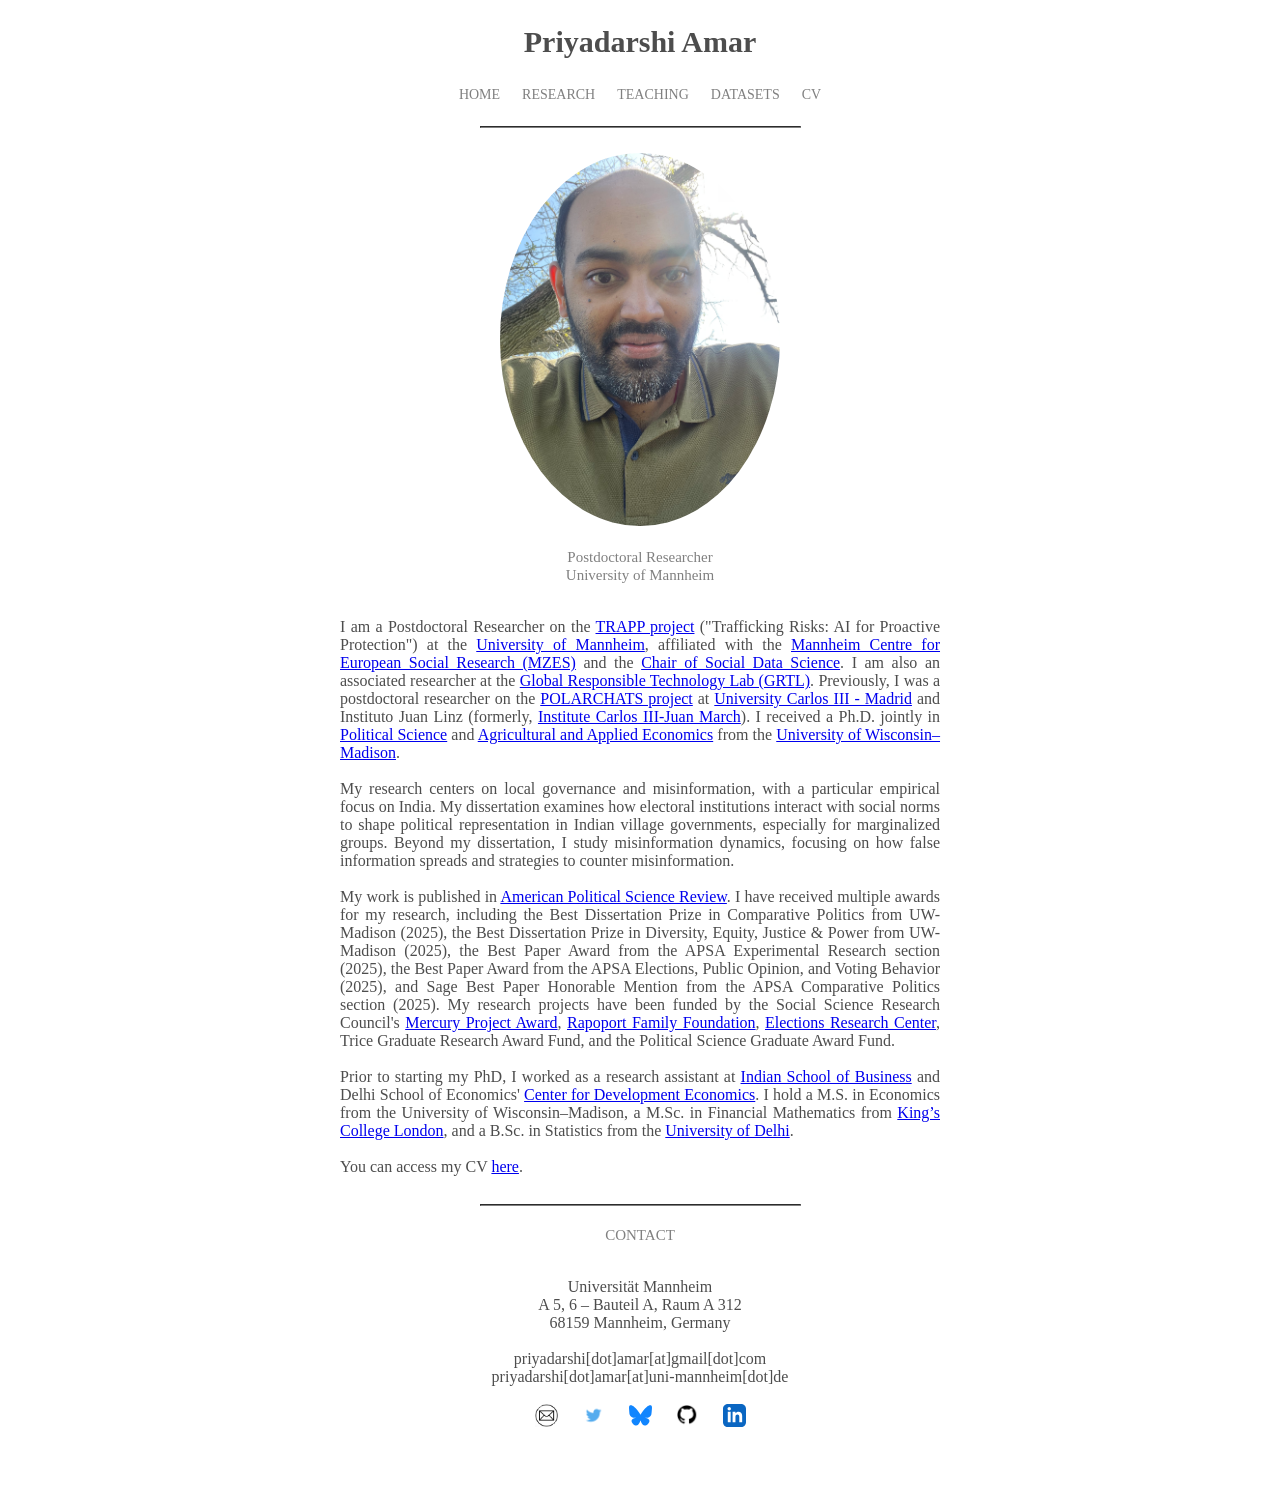
<file: index.html>
<!DOCTYPE html>

<html>

    <head>

        <meta  charset="UTF-8">
        <meta name="description" content="Postdoctoral Researcher at the University of Mannheim">
        <meta name="author" content="Priyadarshi Amar">
        <meta name="viewport" content="width=device-width, initial-scale=1.0">

        <title>Priyadarshi Amar</title>

        <link rel="stylesheet" type="text/css" href="Styles/PriyadarshiAmar.css">
        <script src="Scripts/PriyadarshiAmar.js"></script>

    </head>


    <body onload="HideDivs()">
        <div id="divPriyadarshiAmarBody" align="center">
            <h2 id="headPriyadarshiAmarTitle">
Priyadarshi      Amar       </h2>

            <table id="tabSectionLabels">
                <tr>
                    <td class="SectionHead" onclick="javascript:SwitchPanes('Home')">HOME</td>
                    <td class="SectionHead" onclick="javascript:SwitchPanes('Research')">RESEARCH</td>
                    <td class="SectionHead" onclick="javascript:SwitchPanes('Teaching')">TEACHING</td>
                    <td class="SectionHead" onclick="javascript:SwitchPanes('Datasets')">DATASETS</td>
                    <td class="SectionHead"><a id="linkCV" href="Assets/CV Amar.pdf" target="_blank">CV</a></td>
                </tr>
            </table>

            <hr id="lineBodyDivider">

            <div id=divAllSections>
                <div id="divHome" class="SectionBody">
                    <br>
                    <div style="position: relative;">
                        <img id="imgMainPhoto" src="Assets/Photo2new.jpg" alt="Photograph">
                    </div>
                    <br>
                    <label class="Credentials">Postdoctoral Researcher</label>
                    <br>
                    <label class="Credentials">University of Mannheim</label>
                    <br>
                    <br>
                    <p id="paraAboutMe">
                       I am a Postdoctoral Researcher on the <a class="LinkPaper" href="https://www.sowi.uni-mannheim.de/ratkovic/research/trapp/" target="_blank">TRAPP project</a> ("Trafficking Risks: AI for Proactive Protection") at the <a class="LinkPaper" href="https://www.uni-mannheim.de/en/" target="_blank">University of Mannheim</a>, affiliated with the <a class="LinkPaper" href="https://www.mzes.uni-mannheim.de/d7/en" target="_blank">Mannheim Centre for European Social Research (MZES)</a> and the <a class="LinkPaper" href="https://www.sowi.uni-mannheim.de/en/ratkovic/" target="_blank">Chair of Social Data Science</a>. I am also an associated researcher at the <a class="LinkPaper" href="https://www.sowi.uni-mannheim.de/ratkovic/research/grtl/" target="_blank">Global Responsible Technology Lab (GRTL)</a>. Previously, I was a postdoctoral researcher on the <a class="LinkPaper" href="https://pimlab.org/projects/polarchats" target="_blank">POLARCHATS project</a> at <a class="LinkPaper" href="https://www.uc3m.es/Home" target="_blank">University Carlos III - Madrid</a> and Instituto Juan Linz
(formerly, <a class="LinkPaper" href="https://ic3jm.es" target="_blank">Institute Carlos III-Juan March</a>). I received a Ph.D. jointly in <a class="LinkPaper" href="https://polisci.wisc.edu" target="_blank">Political Science</a> and <a class="LinkPaper" href="https://aae.wisc.edu" target="_blank">Agricultural and Applied Economics</a> from the <a class="LinkPaper" href="https://www.wisc.edu/" target="_blank">University of Wisconsin–Madison</a>.
                        <br>
                        <br>
                      My research centers on local governance and misinformation, with a particular empirical focus on India. My dissertation examines how electoral institutions interact with social norms to shape political representation in Indian village governments, especially for marginalized groups. Beyond my dissertation, I study misinformation dynamics, focusing on how false information spreads and strategies to counter misinformation. 
                        <br>
                        <br> 
                        My work is published in <a class="LinkPaper" href="https://www.cambridge.org/core/journals/american-political-science-review" target="_blank">American Political Science Review</a>. I have received multiple awards for my research, including the Best Dissertation Prize in Comparative Politics from UW-Madison (2025), the Best Dissertation Prize in Diversity, Equity, Justice & Power from UW-Madison (2025), the Best Paper Award from the APSA Experimental Research section (2025), the Best Paper Award from the APSA Elections, Public Opinion, and Voting Behavior (2025), and Sage Best Paper Honorable Mention from the APSA Comparative Politics section (2025). My research projects have been funded by the Social Science Research Council's <a class="LinkPaper" href="https://www.ssrc.org/programs/the-mercury-project/" target="_blank">Mercury Project Award</a>, <a class="LinkPaper" href="https://www.rapoportfamilyfoundation.com" target="_blank">Rapoport Family Foundation</a>, <a class="LinkPaper" href="https://elections.wisc.edu" target="_blank">Elections Research Center</a>, Trice Graduate Research Award Fund, and the Political Science Graduate Award Fund.
                        <br>
                        <br>
                        Prior to starting my PhD, I worked as a research assistant at <a class="LinkPaper" href="https://www.isb.edu/en.html" target="_blank">Indian School of Business</a> and Delhi School of Economics' <a class="LinkPaper" href="http://cdedse.org" target="_blank">Center for Development Economics</a>. I hold a M.S. in Economics from the University of Wisconsin–Madison, a M.Sc. in Financial Mathematics from <a class="LinkPaper" href="https://www.kcl.ac.uk" target="_blank">King’s College London</a>, and a B.Sc. in Statistics from the <a class="LinkPaper" href="https://www.du.ac.in" target="_blank">University of Delhi</a>.
                        <br>
                        <br>
                        You can access my CV <a class="LinkPaper" href="Assets/CV Amar.pdf" 
                        target="_blank">here</a>. 
                    </p>
                    <hr id="lineContactDivider">
                    <a id="linkEmail" href="mailto:priyadarshi.amar@gmail.com" target="_top"><label id="lblContact">CONTACT</label></a>
                    <p id="paraContact">
                        <br>
                       Universität Mannheim
                        <br>
                        A 5, 6 &ndash; Bauteil A, Raum A 312
                        <br>
                        68159 Mannheim, Germany
                        <br>
                        <br>
                        priyadarshi[dot]amar[at]gmail[dot]com
                        <br>
                        priyadarshi[dot]amar[at]uni-mannheim[dot]de
                        <br>
                        <br>
                        <a href="mailto:priyadarshi.amar@gmail.com" target="_blank"><img id="imgEmail" class="ContactIcon" src="Assets/Email.png" alt="Email" href=""></a>
                        <a href="https://twitter.com/priyadarshiamar" target="_blank"><img id="imgTwitter" class="ContactIcon" src="Assets/Twitter.png" alt="Twitter"></a>
                        <a href="https://bsky.app/profile/priyadarshi-amar.bsky.social" target="_blank"><img id="imgBluesky" class="ContactIcon" src="Assets/Bluesky.svg" alt="Bluesky"></a>
                        <a href="https://github.com/priyadarshiamar" target="_blank"><img id="imgGitHub" class="ContactIcon" src="Assets/GitHub.png" alt="GitHub"></a>
                        <a href="https://www.linkedin.com/in/priyadarshi-amar-46aa4216/" target="_blank"><img id="imgLinkedIn" class="ContactIcon" src="Assets/LinkedIn.svg" alt="LinkedIn"></a>
                    </p>
                </div>

                <div id="divResearch" class="SectionBody">
                    <br>
          
                    <label class="SectionSubtitle">Peer-Reviewed Publications</label>
                    <br>
                    <p class="ResearchExperience">
    <br>
    <a class="LinkPaper" href="https://www.cambridge.org/core/journals/american-political-science-review/article/countering-misinformation-early-evidence-from-a-classroombased-field-experiment-in-india/93F3F75ED30C64E72DE16410C72D90EC" target="_blank"><i>Countering Misinformation Early: Evidence from a Classroom-Based Field Experiment in India</i></a>
    <i>with Sumitra Badrinathan, Simon Chauchard, and Florian Sichart [<b>American Political Science Review</b> 120(2): 725–745 (2026)] </i>
 <br>   
<a href="#" class="toggle-abstract" data-target="abstract4"><i>[+] Abstract</i></a>
      <a class="LinkPaper" href="https://dataverse.harvard.edu/dataset.xhtml?persistentId=doi:10.7910/DVN/G2BK1G" target="_blank"><i>Replication Data</i></a> <a class="LinkPaper" href="https://www.cambridge.org/core/journals/american-political-science-review/article/countering-misinformation-early-evidence-from-a-classroombased-field-experiment-in-india/93F3F75ED30C64E72DE16410C72D90EC#supplementary-materials" target="_blank"><i>Supplementary Materials</i></a>
       <a class="LinkPaper" href="https://osf.io/h43qn" target="_blank"><i>Pre-analysis plan</i></a></br><span style="display:block;"><b>Media Coverage</b>:
  <a class="LinkPaper" href="https://www.thehindu.com/education/teaching-media-literacy-in-schools-an-effective-counter-to-misinformation-study/article70208637.ece" target="_blank"><i>The Hindu</i></a> 
  <a class="LinkPaper" href="https://theprint.in/feature/bihar-villages-children-learning-fight-fake-study/2763875/" target="_blank"><i>The Print</i></a>
  <a class="LinkPaper" href="https://voxdev.org/topic/education/countering-misinformation-classroom"><i>VoxDev</i></a>
  <a class="LinkPaper" href="https://ssir.org/articles/entry/india-media-literacy-training-children" target="_blank"><i>Stanford Social Innovation Review</i></a>
</span>
<span style="display:block;"><b>Awards</b>: APSA Experimental Research Section Best Paper Award (2025); APSA Elections, Public Opinion, and Voting Behavior Best Paper Award (2025); Honorable Mention for the APSA Comparative Politics Section Sage Best Paper Award (2025)
</span>  
       
                  <div id="abstract4" class="abstract hidden">     
        <p>
Misinformation poses serious risks for democratic governance, conflict, and health. This study evaluates whether sustained, classroom-based education against misinformation can equip schoolchildren to become more discerning consumers of information. Partnering with a state government agency in Bihar, India, we conducted a field experiment in 583 villages with 13,500 students, using a 4-month curriculum designed to build skills, shift norms, and enhance knowledge about health misinformation. Intent-to-treat estimates demonstrate that treated respondents were significantly better at discerning true from false information, altered their health preferences, relied more on science, and reduced their dependence on unreliable news sources. We resurveyed participants 4 months post-intervention and found that effects persisted, as well as extended to political misinformation. Finally, we observe within-household treatment diffusion, with parents of treated students becoming more adept at discerning information. As many countries seek long-term solutions to combat misinformation, these findings highlight the promise of sustained classroom-based education.
        </p>
    </div>
</p>

           
        <br>
          
                    <label class="SectionSubtitle">WORKING PAPERS</label>
                    <br>


       <p class="ResearchExperience">
                                        <br>
                   Valuing Truth in a Misinformation-Rich Environment: Experimental Evidence from India
                 <i>  with Sumitra Badrinathan, Simon Chauchard, and Florian Sichart</i> [Revise &amp; Resubmit, <i>Science Advances</i>]
                                                  <br>
<a href="#" class="toggle-abstract" data-target="abstract5"><i>[+] Abstract</i></a>

<a class="LinkPaper" href="https://osf.io/kcmdw"
                        target="_blank"><i>Pre-analysis plan</i></a>
<i>Draft available on request</i>
                  <div id="abstract5" class="abstract hidden">
        <p>
Prevailing scholarship on misinformation predicts that false information should spread most readily in environments marked by low education, weak institutions, limited digital access, and strong social conformity pressures. Yet the populations most often described as vulnerable to misinformation remain largely absent from empirical research. We address this gap using an in-person vignette conjoint experiment with approximately 6,000 adolescents in rural Bihar, India, a setting that closely approximates these theorized “worst-case” conditions. We independently randomize message veracity as well as background characteristics of information such as the source, transmitter, social endorsement, and topic, and examine whether, and under what conditions, misinformation is shared. Contrary to expectations, respondents exhibit a consistent preference for sharing true over false information. Veracity is by far the largest predictor of sharing behavior across all demographic and village-level characteristics, despite respondents never being explicitly informed whether claims were true or false. At the same time, this preference for veracity erodes meaningfully when misinformation is paired with credible institutional sources, trusted local transmitters, and broad social endorsement. These findings challenge alarmist narratives about misinformation vulnerability in the Global South and suggest that misinformation gains traction not because individuals are indifferent to truth, but because credibility-enhancing institutional cues can overwhelm otherwise robust preferences for accuracy.
    </p>
    </div>
    </p>

       <p class="ResearchExperience">
                           <br>
                           Missing from the Middle: Patriarchal Constraints and the Invisibilization of Women in Everyday Governance
 <i>  with Apurva Bamezai and Rithika Kumar</i> [Revise &amp; Resubmit, <i>Perspectives on Politics</i>]
 <br>
<a href="#" class="toggle-abstract" data-target="abstract7"><i>[+] Abstract</i></a>
      <a class="LinkPaper" href="https://papers.ssrn.com/sol3/papers.cfm?abstract_id=5200785" target="_blank"><i>Working Paper</i></a>

                  <div id="abstract7" class="abstract hidden">
        <p>
         Studies on women's representation often examine the consequences of their formal inclusion (e.g. from policy implementation to legislative behavior). However, when the requirements of the office stand in tension with the underlying patriarchal constraints shaping women's lives, we propose stepping back to ask whether formal inclusion even brings women to the table to govern. We answer this question by investigating the presence of female leaders in the formal and informal spaces of routine governance i.e. the ``missing middle'' where frequent interactions between the state, its actors and citizens define politics in the Global South. We use multiple original surveys (N~4400) of citizens, candidates and representatives across two states in India to collect data on three different ethnographically informed behavioral measures of governance --- accessibility to citizens, visibility in the community and attendance in meetings. We find a persistent gender gap across these measures, albeit to a varying degree, that confirms the systematic invisibilization of women in the critical measures of everyday governance. Consequently, we find the striking presence of male family members in governance that we argue is a feature of the patriarchal constraints that structure women's leadership. Our findings provide critical insights for policymakers and suggest the need to reorient our focus on female representation to intermediary spaces where formal inclusion translates into substantive representation or is stalled.
        </p>
    </div>
</p>

<p class="ResearchExperience">

                <br>
    Do Electoral Quotas for Marginalized Ethnic Groups Improve Women's Representation? Evidence from India [Under Review]

                   <br>
<a href="#" class="toggle-abstract" data-target="abstract2"><i>[+] Abstract</i></a>
<i>Draft available on request</i>
                  <div id="abstract2" class="abstract hidden">
        <p>
   Do electoral quotas without gender-based provisions affect women's political representation? This study examines whether India's caste-based electoral quotas, designed to address caste exclusion, impact women's political representation in village elections. I argue that caste quotas enhance women's representation through two complementary mechanisms: differing gender norms across caste groups and reduced political competition in seats where quotas are in place. By leveraging the quasi-random variation in caste quota assignment across village councils in Maharashtra, I found that these quotas increase women's candidacy by 40% and more than double their chances of winning office, despite the absence of gender provisions. Utilizing secondary survey data and innovative administrative data, I provide evidence that supports my theory. These findings highlight that electoral reforms without gender provisions can shape gendered patterns of political power and create alternative pathways for women’s political representation.
        </p>
    </div>
                       </p>

<p class="ResearchExperience">
    <br>
    Do Electoral Eligibility Laws Hurt Political Candidacy of Specific Groups? Evidence from India [Under Review]
    <br>
<a href="#" class="toggle-abstract" data-target="abstract1"><i>[+] Abstract</i></a>
<i>Draft available on request</i>
                  <div id="abstract1" class="abstract hidden">
        <p>
Governments worldwide regulate political candidacy through various socio-demographic criteria. This paper examines electoral laws that disqualify citizens with more than two children from contesting local government offices in India. These laws aimed to leverage politicians' community influence to shape family size norms. Using variation in law adoption across states and a difference-in-differences framework, I analyze effects on political candidacy across major social groups. I find that fertility limits reduce Muslim candidacy but have no significant effect on overall candidate numbers or the candidacy of other major groups. I argue that this stems from the dilemma candidates' face between legal compliance and social norms regarding family size. An original survey of 500 village politicians supports this theory. The paper demonstrates that electoral laws established to impact social norms may deter marginalized groups from political participation, thereby raising concerns on equal representation opportunities to all.
        </p>
    </div>

</p>

        <br>
          
                    <label class="SectionSubtitle">WORKS IN PROGRESS</label>
                    <br>

<p class="ResearchExperience">
    <br>
    The Effects of Executive Selection Methods On Political Entry and Exit: Evidence from Village Elections in India
    <i>  with Varun Karekurve-Ramachandra</i>
</p>

<p class="ResearchExperience">
    <br>
    Beyond the Quota: Understanding Women's Political Exits in India's Village Elections
    <i>  with Anwesha Bhattacharya</i>
</p>

<p class="ResearchExperience">
    <br>
    The Limits of Intra-Party Competition for Women's Political Representation
    <i>  with Kamya Yadav, Anirvan Chowdhury, and Varun Karekurve-Ramachandra</i>
</p>

<p class="ResearchExperience">
    <br>
    Shaping Online Public Opinion: Micro-influencing Strategies in India and Brazil
    <i>  with Simon Chauchard and Fernando B. Mello</i>
</p>

<p class="ResearchExperience">
    <br>
    Who Benefits from Quotas? Evidence from Local Politics
    <i>  with Komal Preet Kaur</i>
</p>

<p class="ResearchExperience">
    <br>
    Weathering the Vote: How Temperature Extremes Shape Political Participation in India
    <i>  with Patrick Behrer, Anwesha Bhattacharya, Shweta Bhogale, and Bhavya Srivastava</i>
</p>

        <br>

                    <label class="SectionSubtitle">OTHER WRITING</label>
                    <br>

<p class="ResearchExperience">
    <br>
    <a class="LinkPaper" href="https://casi.sas.upenn.edu/iit/priyadarshi-amar" target="_blank"><i>Inoculating India's Youth: Media Literacy as a Tool Against Misinformation</i></a>, India in Transition, Center for the Advanced Study of India, University of Pennsylvania.
    <br>
    <i>Also published in</i>
    <a class="LinkPaper" href="https://scroll.in/article/1090091/misinformation-is-widespread-among-young-indians-a-bihar-experiment-shows-how-media-literacy-helps" target="_blank"><i>Scroll.in</i></a>
    <i>and</i>
    <a class="LinkPaper" href="https://thewire.in/education/can-media-literacy-help-battle-misinformation" target="_blank"><i>The Wire</i></a>.
</p>

<p class="ResearchExperience">
    <br>
    Review of <i>Public Financial Management, State Capacity, and Public Services in India</i> by Santhosh Mathew, Bhumi Purohit, and Devesh Sharma &mdash; South Asia Reading Group, Berkeley India Center (2026).
    <a class="LinkPaper" href="https://drive.google.com/file/d/1fw2FYi-Rnmzu7nQxz76I6YxTTYA2Ih5z/view" target="_blank"><i>[Review]</i></a>
    <a class="LinkPaper" href="https://indiacenter.berkeley.edu/sarg-2026" target="_blank"><i>[SARG page]</i></a>
</p>

<p class="ResearchExperience">
    <br>
    Review of <i>Building Social Mobility: How Subsidized Homeownership Creates Wealth, Dignity, and Voice in India</i> by Tanu Kumar — South Asia Reading Group, Berkeley India Center (2025).
    <a class="LinkPaper" href="https://drive.google.com/file/d/1SkKjtAu_UwoHZ_7lhoDCZ8117yr6BW8r/view" target="_blank"><i>[Review]</i></a>
    <a class="LinkPaper" href="https://indiacenter.berkeley.edu/sarg/sarg-2025" target="_blank"><i>[SARG page]</i></a>
</p>



                </div>

                <div id="divTeaching" class="SectionBody">
                  <br>
                      <label class="SectionSubtitle"> University Carlos III -- Madrid</label>
                    <br>

                    
                                          <p class="TeachingExperience">
                        <span class="TeachingSubheadings">Mathematics for Social Sciences and Basic Statistics</span>
                  <br>
                        <span class="TeachingInstructor">Instructor. Masters in Social Sciences</span>

                                            <br>            
       </p>
                                   <br>            
       
                    <label class="SectionSubtitle">Nalanda University</label>
                    <br>

                    
                                                       <p class="TeachingExperience">
                        <span class="TeachingSubheadings">Math camp</span>
                        <br>
                        <span class="TeachingInstructor">Visiting Instructor. MA Economics</span>

                                            <br>            
       </p>
                                            <br>            
       
                    <label class="SectionSubtitle">University Of Mumbai</label>
                    <br>

                    
                                                       <p class="TeachingExperience">
                        <span class="TeachingSubheadings">Understanding Political Numbers and Text Analysis</span>
                        <br>
                        <span class="TeachingInstructor">Visiting Instructor. MA Public Policy</span>

                                            <br>            
       </p>
       <br>  
                    <label class="SectionSubtitle">University Of Wisconsin-Madison</label>
                    <br>

                                          <p class="TeachingExperience">
                        <span class="TeachingSubheadings">Game Theory for Graduate Students</span>
                        <br>
                        <span class="TeachingInstructor">Teaching Assistant. Instructor: <a class="LinkProfessor" href="https://polisci.wisc.edu/staff/andrew-kydd/" target="_blank">Prof. Andrew Kydd</a></span>
                        </p>
                    
                    <p class="TeachingExperience">
                        <span class="TeachingSubheadings">Research Design for Undergraduates</span>
                        <br>
                        <span class="TeachingInstructor">Teaching Assistant. Instructor: <a class="LinkProfessor" href="https://www.jonathanrenshon.com/" target="_blank">Prof. Jonathan Renshon</a></span>
                  
                        </p>
                        
                                                              <p class="TeachingExperience">
                        <span class="TeachingSubheadings">Understanding Political Numbers</span>
                        <br>
                        <span class="TeachingInstructor">Teaching Assistant. Instructor: <a class="LinkProfessor" href="https://www.evanmorier.com" target="_blank">Dr. Evan Morier</a></span>
                        </p>
                        
                              <p class="TeachingExperience">
                        <span class="TeachingSubheadings">Introduction to Public Policy</span>
                        <br>
                        <span class="TeachingInstructor">Reader/Grader. Instructor: <a class="LinkProfessor" href=https://polisci.wisc.edu/staff/joel-clark/" target="_blank">Dr. Joel Clark</a></span>
                        </p>
               

                  
                  
                        
                        
                                            <br>
       
                    <label class="SectionSubtitle">ICPSR Summer Program in Quantitative Methods, University of Michigan</label>
                    <br>
                    <br>
                                                                        <p class="TeachingExperience">
                        <span class="TeachingSubheadings">Introduction to Python</span>
                        <br>
                        <span class="TeachingInstructor">Teaching Assistant. Instructor: <a class="LinkProfessor" href="https://omerfyalcin.com" target="_blank">Dr. Omer F. Yalcin</a></span>
                        </p>
                                                                                    <p class="TeachingExperience">
                        <span class="TeachingSubheadings">Mathematics for Social Scientists III</span>
                        <br>
                        <span class="TeachingInstructor">Teaching Assistant. Instructor: <a class="LinkProfessor" href="https://www.bvu.edu/academics/faculty/timothy-mcdaniel" target="_blank">Prof. Tim McDaniel</a></span>
                        </p>
                        
                           <p class="TeachingExperience">
                        <span class="TeachingSubheadings">Rational Choice Theories of Politics and Society</span>
                        <br>
                        <span class="TeachingInstructor">Teaching Assistant. Instructor: <a class="LinkProfessor" href="https://www.sas.rochester.edu/psc/people/view.php?fid=6" target="_blank">Prof. James Johnson</a></span>
                        </p>
                        
                                             
                                            <br>
       
                    <label class="SectionSubtitle">Indian School of Business</label>   
                        
                    <br>                                                                        <p class="TeachingExperience">
                        <span class="TeachingSubheadings">Managerial Economics</span>
                        <br>
                        <span class="TeachingInstructor">Teaching Assistant. Instructor: <a class="LinkProfessor" href="https://sites.google.com/a/virginia.edu/sisir-debnath" target="_blank">Prof. Sisir Debnath</a></span>
                        </p>

                </div>

                <div id="divDatasets" class="SectionBody">
                    <br>
                    <label class="SectionSubtitle">Replication Data</label>
                    <br>

                    <p class="ResearchExperience">
                        <br>
                        <a class="LinkPaper" href="https://dataverse.harvard.edu/dataset.xhtml?persistentId=doi:10.7910/DVN/G2BK1G" target="_blank"><i>Replication Data for &ldquo;Countering Misinformation Early: Evidence from a Classroom-Based Field Experiment in India&rdquo;</i></a>
                        <br>
                        <i>with Sumitra Badrinathan, Simon Chauchard, and Florian Sichart. Harvard Dataverse (2026).</i>
                    </p>
                </div>
            </div>
        </div>
    </body>

</html>
</file>
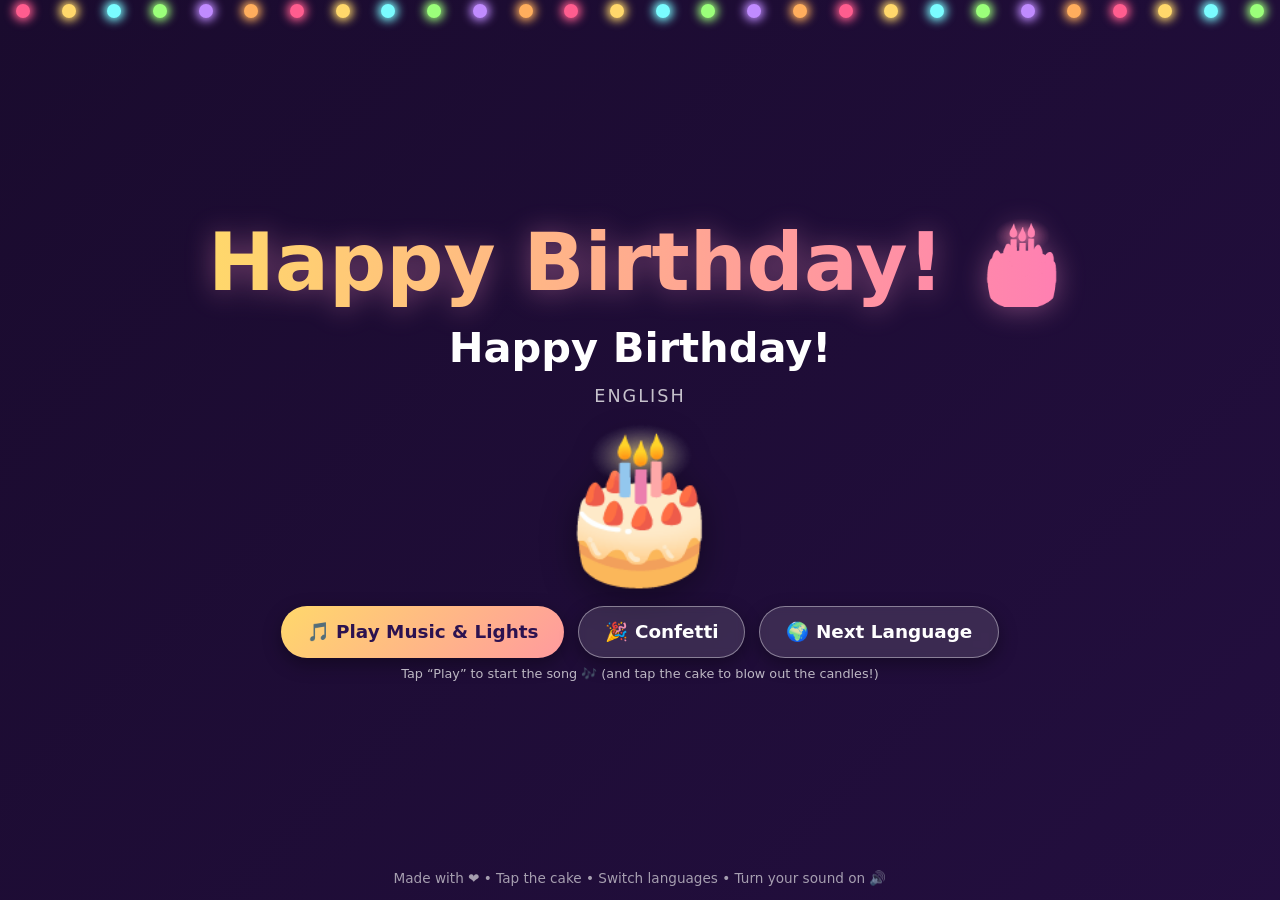
<file: birthday.html>
<!DOCTYPE html>
<html lang="en">
<head>
<meta charset="UTF-8" />
<meta name="viewport" content="width=device-width, initial-scale=1.0" />
<title>🎂 Happy Birthday! 🎉</title>
<style>
  :root {
    --bg1: #1a0b2e;
    --bg2: #2c1250;
    --bg3: #43156b;
  }

  * { margin: 0; padding: 0; box-sizing: border-box; }

  html, body { height: 100%; }

  body {
    font-family: "Trebuchet MS", "Segoe UI", system-ui, sans-serif;
    color: #fff;
    overflow: hidden;
    background: linear-gradient(135deg, var(--bg1), var(--bg2), var(--bg3));
    background-size: 400% 400%;
    animation: bgShift 18s ease infinite;
    position: relative;
  }

  @keyframes bgShift {
    0%   { background-position: 0% 50%; }
    50%  { background-position: 100% 50%; }
    100% { background-position: 0% 50%; }
  }

  /* ---------- String of party lights along the top ---------- */
  .lights {
    position: fixed;
    top: 0; left: 0; right: 0;
    display: flex;
    justify-content: space-around;
    padding: 4px 0;
    z-index: 5;
    pointer-events: none;
  }
  .lights span {
    width: 14px; height: 14px;
    border-radius: 50%;
    display: inline-block;
    background: #fff;
    box-shadow: 0 0 10px 3px currentColor;
    animation: blink 1.4s infinite ease-in-out;
  }
  @keyframes blink {
    0%, 100% { opacity: 1;   transform: scale(1.15); }
    50%      { opacity: 0.25; transform: scale(0.8); }
  }

  /* ---------- Main content ---------- */
  .stage {
    position: relative;
    z-index: 10;
    height: 100%;
    display: flex;
    flex-direction: column;
    align-items: center;
    justify-content: center;
    text-align: center;
    padding: 24px;
  }

  h1.title {
    font-size: clamp(2rem, 7vw, 5rem);
    line-height: 1.1;
    margin-bottom: 10px;
    background: linear-gradient(90deg, #ffd86b, #ff7eb3, #7afcff, #ffd86b);
    background-size: 300% 100%;
    -webkit-background-clip: text;
    background-clip: text;
    -webkit-text-fill-color: transparent;
    animation: shimmer 6s linear infinite;
    filter: drop-shadow(0 2px 14px rgba(255,150,200,0.4));
  }
  @keyframes shimmer { to { background-position: 300% 0; } }

  .greeting {
    font-size: clamp(1.3rem, 4.5vw, 2.6rem);
    min-height: 1.4em;
    font-weight: bold;
    margin: 6px 0 4px;
    transition: opacity .4s ease, transform .4s ease;
  }
  .lang-name {
    font-size: clamp(.8rem, 2.5vw, 1.1rem);
    opacity: .75;
    letter-spacing: 2px;
    text-transform: uppercase;
    margin-bottom: 26px;
  }

  .cake {
    font-size: clamp(4rem, 16vw, 9rem);
    line-height: 1;
    cursor: pointer;
    transition: transform .25s ease;
    user-select: none;
    filter: drop-shadow(0 8px 18px rgba(0,0,0,.4));
  }
  .cake:hover { transform: scale(1.08) rotate(-3deg); }
  .cake.pop { animation: pop .5s ease; }
  @keyframes pop {
    0% { transform: scale(1); }
    40% { transform: scale(1.3) rotate(6deg); }
    100% { transform: scale(1); }
  }

  .controls {
    margin-top: 30px;
    display: flex;
    gap: 14px;
    flex-wrap: wrap;
    justify-content: center;
  }
  button.btn {
    font-family: inherit;
    font-size: clamp(.95rem, 2.6vw, 1.15rem);
    font-weight: bold;
    color: #2c1250;
    background: linear-gradient(135deg, #ffd86b, #ff9a9e);
    border: none;
    padding: 14px 26px;
    border-radius: 40px;
    cursor: pointer;
    box-shadow: 0 6px 18px rgba(0,0,0,.35);
    transition: transform .15s ease, box-shadow .15s ease, filter .15s ease;
  }
  button.btn:hover { transform: translateY(-3px); filter: brightness(1.08); }
  button.btn:active { transform: translateY(0); }
  button.btn.secondary {
    background: rgba(255,255,255,.12);
    color: #fff;
    border: 1.5px solid rgba(255,255,255,.4);
    backdrop-filter: blur(4px);
  }

  .hint {
    position: fixed;
    bottom: 14px; left: 0; right: 0;
    text-align: center;
    font-size: .85rem;
    opacity: .6;
    z-index: 10;
  }

  /* ---------- Balloons ---------- */
  .balloon {
    position: fixed;
    bottom: -160px;
    width: 52px; height: 66px;
    border-radius: 50% 50% 50% 50% / 55% 55% 45% 45%;
    z-index: 4;
    opacity: .9;
    animation: floatUp linear forwards;
  }
  .balloon::after {
    content: "";
    position: absolute;
    bottom: -34px; left: 50%;
    width: 1px; height: 34px;
    background: rgba(255,255,255,.5);
    transform: translateX(-50%);
  }
  @keyframes floatUp {
    to { transform: translateY(-120vh) translateX(var(--drift, 0)); opacity: 0; }
  }

  /* ---------- Confetti ---------- */
  .confetti {
    position: fixed;
    top: -20px;
    width: 10px; height: 16px;
    z-index: 8;
    will-change: transform;
    animation: fall linear forwards;
  }
  @keyframes fall {
    to { transform: translateY(110vh) rotateZ(720deg); }
  }

  .muted-note { font-size:.8rem; opacity:.7; margin-top:8px; }
</style>
</head>
<body>
  <div class="lights" id="lights"></div>

  <div class="stage">
    <h1 class="title">Happy&nbsp;Birthday!&nbsp;🎂</h1>
    <div class="greeting" id="greeting">Happy Birthday!</div>
    <div class="lang-name" id="langName">English</div>

    <div class="cake" id="cake" title="Tap the cake!">🎂</div>

    <div class="controls">
      <button class="btn" id="playBtn">🎵 Play Music &amp; Lights</button>
      <button class="btn secondary" id="confettiBtn">🎉 Confetti</button>
      <button class="btn secondary" id="langBtn">🌍 Next Language</button>
    </div>
    <div class="muted-note" id="status">Tap “Play” to start the song 🎶 (and tap the cake to blow out the candles!)</div>
  </div>

  <div class="hint">Made with ❤️ • Tap the cake • Switch languages • Turn your sound on 🔊</div>

<script>
(function () {
  "use strict";

  /* ============================================================
     Multi-language birthday greetings
     ============================================================ */
  const GREETINGS = [
    { lang: "English",    text: "Happy Birthday!" },
    { lang: "Hindi",      text: "जन्मदिन मुबारक हो!" },
    { lang: "Spanish",    text: "¡Feliz Cumpleaños!" },
    { lang: "French",     text: "Joyeux Anniversaire !" },
    { lang: "German",     text: "Alles Gute zum Geburtstag!" },
    { lang: "Italian",    text: "Buon Compleanno!" },
    { lang: "Portuguese", text: "Feliz Aniversário!" },
    { lang: "Japanese",   text: "お誕生日おめでとう！" },
    { lang: "Chinese",    text: "生日快乐！" },
    { lang: "Korean",     text: "생일 축하해요!" },
    { lang: "Arabic",     text: "عيد ميلاد سعيد!" },
    { lang: "Russian",    text: "С Днём Рождения!" },
    { lang: "Bengali",    text: "শুভ জন্মদিন!" },
    { lang: "Tamil",      text: "பிறந்தநாள் வாழ்த்துக்கள்!" },
    { lang: "Telugu",     text: "పుట్టినరోజు శుభాకాంక్షలు!" },
    { lang: "Greek",      text: "Χρόνια Πολλά!" },
    { lang: "Dutch",      text: "Gelukkige Verjaardag!" },
    { lang: "Turkish",    text: "Doğum Günün Kutlu Olsun!" },
    { lang: "Thai",       text: "สุขสันต์วันเกิด!" },
    { lang: "Hebrew",     text: "יום הולדת שמח!" },
  ];

  const greetingEl = document.getElementById("greeting");
  const langNameEl  = document.getElementById("langName");
  const statusEl    = document.getElementById("status");
  let langIndex = 0;

  function showLang(i) {
    const g = GREETINGS[i];
    greetingEl.style.opacity = 0;
    greetingEl.style.transform = "translateY(8px)";
    setTimeout(() => {
      greetingEl.textContent = g.text;
      langNameEl.textContent = g.lang;
      greetingEl.style.opacity = 1;
      greetingEl.style.transform = "translateY(0)";
    }, 220);
  }

  document.getElementById("langBtn").addEventListener("click", () => {
    langIndex = (langIndex + 1) % GREETINGS.length;
    showLang(langIndex);
  });

  /* Auto-cycle languages */
  setInterval(() => {
    langIndex = (langIndex + 1) % GREETINGS.length;
    showLang(langIndex);
  }, 3000);

  /* ============================================================
     Party lights (top string)
     ============================================================ */
  const lightColors = ["#ff5d8f", "#ffd86b", "#7afcff", "#9bff7a", "#c08bff", "#ffae5d"];
  const lightsEl = document.getElementById("lights");
  const NUM_LIGHTS = 28;
  for (let i = 0; i < NUM_LIGHTS; i++) {
    const s = document.createElement("span");
    const c = lightColors[i % lightColors.length];
    s.style.color = c;
    s.style.background = c;
    s.style.animationDelay = (i * 0.12) + "s";
    lightsEl.appendChild(s);
  }

  /* ============================================================
     Confetti
     ============================================================ */
  const confettiColors = ["#ff5d8f", "#ffd86b", "#7afcff", "#9bff7a", "#c08bff", "#ffae5d", "#ffffff"];
  function burstConfetti(count) {
    count = count || 80;
    for (let i = 0; i < count; i++) {
      const c = document.createElement("div");
      c.className = "confetti";
      c.style.left = Math.random() * 100 + "vw";
      c.style.background = confettiColors[Math.floor(Math.random() * confettiColors.length)];
      c.style.animationDuration = (2 + Math.random() * 2.5) + "s";
      c.style.animationDelay = (Math.random() * 0.6) + "s";
      c.style.transform = "rotate(" + (Math.random() * 360) + "deg)";
      if (Math.random() > 0.5) c.style.borderRadius = "50%";
      document.body.appendChild(c);
      setTimeout(() => c.remove(), 5200);
    }
  }
  document.getElementById("confettiBtn").addEventListener("click", () => burstConfetti(90));

  /* ============================================================
     Balloons
     ============================================================ */
  const balloonColors = ["#ff5d8f", "#ffd86b", "#7afcff", "#9bff7a", "#c08bff", "#ff8a8a"];
  function launchBalloon() {
    const b = document.createElement("div");
    b.className = "balloon";
    b.style.left = Math.random() * 100 + "vw";
    b.style.background = balloonColors[Math.floor(Math.random() * balloonColors.length)];
    b.style.setProperty("--drift", (Math.random() * 120 - 60) + "px");
    b.style.animationDuration = (7 + Math.random() * 6) + "s";
    document.body.appendChild(b);
    setTimeout(() => b.remove(), 14000);
  }
  let balloonTimer = null;
  function startBalloons() {
    if (balloonTimer) return;
    balloonTimer = setInterval(launchBalloon, 900);
    for (let i = 0; i < 4; i++) setTimeout(launchBalloon, i * 250);
  }
  function stopBalloons() {
    clearInterval(balloonTimer);
    balloonTimer = null;
  }

  /* ============================================================
     Music — "Happy Birthday" via Web Audio API
     (no external files, works anywhere)
     ============================================================ */
  let audioCtx = null;
  let isPlaying = false;
  let scheduledTimers = [];

  // Note frequencies
  const NOTE = {
    C4: 261.63, D4: 293.66, E4: 329.63, F4: 349.23, G4: 392.00,
    A4: 440.00, Bb4: 466.16, B4: 493.88, C5: 523.25, D5: 587.33,
    E5: 659.25, F5: 698.46, G5: 783.99
  };

  // Happy Birthday melody: [note, beats]
  const MELODY = [
    ["G4",.5],["G4",.5],["A4",1],["G4",1],["C5",1],["B4",2],
    ["G4",.5],["G4",.5],["A4",1],["G4",1],["D5",1],["C5",2],
    ["G4",.5],["G4",.5],["G5",1],["E5",1],["C5",1],["B4",1],["A4",2],
    ["F5",.5],["F5",.5],["E5",1],["C5",1],["D5",1],["C5",2]
  ];

  const TEMPO = 0.42; // seconds per beat

  function playNote(freq, startTime, duration) {
    const osc = audioCtx.createOscillator();
    const gain = audioCtx.createGain();
    osc.type = "triangle";
    osc.frequency.value = freq;

    // soft attack/release envelope
    const peak = 0.22;
    gain.gain.setValueAtTime(0.0001, startTime);
    gain.gain.exponentialRampToValueAtTime(peak, startTime + 0.03);
    gain.gain.setValueAtTime(peak, startTime + duration * 0.6);
    gain.gain.exponentialRampToValueAtTime(0.0001, startTime + duration);

    // a gentle sparkle harmonic
    const osc2 = audioCtx.createOscillator();
    osc2.type = "sine";
    osc2.frequency.value = freq * 2;
    const gain2 = audioCtx.createGain();
    gain2.gain.setValueAtTime(0.0001, startTime);
    gain2.gain.exponentialRampToValueAtTime(peak * 0.18, startTime + 0.03);
    gain2.gain.exponentialRampToValueAtTime(0.0001, startTime + duration);

    osc.connect(gain).connect(audioCtx.destination);
    osc2.connect(gain2).connect(audioCtx.destination);
    osc.start(startTime); osc.stop(startTime + duration + 0.05);
    osc2.start(startTime); osc2.stop(startTime + duration + 0.05);
  }

  function scheduleSong() {
    let t = audioCtx.currentTime + 0.15;
    const totalBeats = [];
    MELODY.forEach(([n, beats]) => {
      const dur = beats * TEMPO;
      playNote(NOTE[n], t, dur * 0.92);
      // beat-synced visual flourish
      const visTime = (t - audioCtx.currentTime) * 1000;
      const id = setTimeout(() => beatFlash(), visTime);
      scheduledTimers.push(id);
      t += dur;
    });
    const songMs = (t - audioCtx.currentTime) * 1000;
    // loop the song while playing
    const loopId = setTimeout(() => { if (isPlaying) scheduleSong(); }, songMs + 600);
    scheduledTimers.push(loopId);
  }

  function beatFlash() {
    // pulse the lights a touch on each note
    lightsEl.style.filter = "brightness(1.6)";
    setTimeout(() => { lightsEl.style.filter = "brightness(1)"; }, 120);
    // occasional confetti puff with the music
    if (Math.random() > 0.7) burstConfetti(14);
  }

  function clearTimers() {
    scheduledTimers.forEach(clearTimeout);
    scheduledTimers = [];
  }

  const playBtn = document.getElementById("playBtn");

  function startParty() {
    if (!audioCtx) {
      const AC = window.AudioContext || window.webkitAudioContext;
      audioCtx = new AC();
    }
    if (audioCtx.state === "suspended") audioCtx.resume();
    isPlaying = true;
    playBtn.textContent = "⏸ Pause Music";
    statusEl.textContent = "🎶 Playing… let the candles glow! Tap the cake to make a wish.";
    scheduleSong();
    startBalloons();
    burstConfetti(120);
  }

  function stopParty() {
    isPlaying = false;
    clearTimers();
    if (audioCtx) audioCtx.suspend();
    stopBalloons();
    playBtn.textContent = "🎵 Play Music & Lights";
    statusEl.textContent = "Paused. Tap “Play” to celebrate again! 🎉";
  }

  playBtn.addEventListener("click", () => {
    if (isPlaying) stopParty(); else startParty();
  });

  /* ============================================================
     Cake interaction — blow out candles
     ============================================================ */
  const cake = document.getElementById("cake");
  let candlesOut = false;
  cake.addEventListener("click", () => {
    cake.classList.remove("pop");
    void cake.offsetWidth; // restart animation
    cake.classList.add("pop");
    burstConfetti(60);
    if (!candlesOut) {
      cake.textContent = "🎂✨";
      statusEl.textContent = "🌟 Make a wish! Wishing you the happiest birthday ever! 🥳";
      candlesOut = true;
      setTimeout(() => { cake.textContent = "🎂"; candlesOut = false; }, 2500);
    }
  });

  /* gentle initial confetti on load */
  window.addEventListener("load", () => burstConfetti(40));
})();
</script>
</body>
</html>
</file>
<file: Styles/PriyadarshiAmar.css>
body
{
    font-family: "Lucida Sans Unicode", "Tahoma", "Verdana";
    width: 800px;
    margin: 0 auto;
    overflow-x: hidden;
}

html, body, {
    position:fixed;
    top:0px;
    bottom:0px;
    left:0px;
    right:0px;
}

#headPriyadarshiAmarTitle
{
    color: #4d4d4d;
    text-align: center;
    font-size: 30px;
}

#headPriyadarshiAmarTitle:hover
{
    cursor: default;
}

#divPriyadarshiAmarBody
{
    width: 100%;
    margin: 0 auto;
}

#divAllSections
{
    padding-left: 50px;
    padding-right: 50px;
}

.SectionHead
{
    padding-left: 10px;
    padding-right: 10px;
    color: #808080;
    font-size: 14px;
    transition: color 0.5s ease;
}

.SectionHead:hover
{
    color: #0d0d0d;
    cursor: pointer;
    transition: color 0.5s ease;
}

#linkCV
{
    transition: color 0.5s ease;
}

#linkCV:hover
{
    color: #0d0d0d;
    cursor: pointer;
    transition: color 0.5s ease;
}

#lineBodyDivider
{
    border-color: #808080;
    width: 319px;
    margin-top: 20px;
    margin-bottom: 7px;
    margin-left: auto;
    margin-right: auto;
}

#imgMainPhoto
{
    border-radius: 50%;
    margin-left: auto;
    margin-right: auto;
    width: 40%;
     height: 20%;
}

.Credentials
{
    font-size: 15px;
    margin-top: 20px;
    color: #808080;
}

#linkEmail
{
    text-decoration: none;
}

#lblContact:hover
{
    cursor: pointer;
}

#paraAboutMe
{
    width: 600px;
    text-align: justify;
    text-justify: inter-word;
    color: #4d4d4d;
}

#lineContactDivider
{
    border-color: #808080;
    width: 319px;
    margin-top: 28px;
    margin-bottom: 20px;
    margin-left: auto;
    margin-right: auto;
}

#lblContact
{
    color: #808080;
    font-size: 15px;
}

#paraContact
{
    color: #4d4d4d;
}

.ContactIcon
{
    height: 23px;
    width: 23px;
    margin-left: 10px;
    margin-right: 10px;
    margin-bottom: 50px;
}

.SectionSubtitle
{
    color: #808080;
    font-size: 15px;
    padding-top: 20px;
}

.TeachingExperience
{
    width: 600px;
    text-align: justify;
    text-justify: inter-word;
    color: #4d4d4d;
}

.TeachingExperienceHeading
{
    margin-left: 50px;
    float: left;
}

.TeachingSubheadings
{
    font-weight: bold;
    line-height: 30px;
}

.TeachingInstructor
{
    line-height: 30px;
}

.LinkProfessor
{
    text-decoration: none;
    color: #4d4d4d;
    text-decoration: underline;
}

.LinkProfessor:hover
{
    color: #dadada;
}

.ResearchExperience
{
    width: 600px;
    text-align: justify;
    text-justify: inter-word;
    color: #4d4d4d;
}

.SectionBody
{
    width: 700px;
    margin: 0 auto;
}

#linkCV
{
    text-decoration: none;
    color: #808080;
}

/* Style for the inline expandable button */
.expand-btn-inline {
    background-color: white; /* White background */
    color: -webkit-link;
    border: none;
    padding: 5px 10px;
    cursor: pointer;
    font-style: italic;
    border-radius: 3px;
    display: inline-block; /* Display inline */
    margin-left: 10px; /* Space between link and button */
}

/* Style for the inline abstract content */
.abstract-content-inline {
    display: none; /* Initially hidden */
    margin-top: 10px;
    padding: 10px;
    border: 1px solid black;
    border-radius: 5px;
    background-color: white;
    text-align: left; /* Ensure text is left-aligned */
    width: 100%; /* Ensure it takes the full width of the parent */
    box-sizing: border-box; /* Include padding and border in the element's width and height */
}



.hidden {
    display: none; /* Hides elements with this class */
}

.abstract {
    margin-top: 10px;
    padding: 10px;
    border: 1px solid black;
    border-radius: 5px;
    background-color: white;
    text-align: left; /* Ensure text is left-aligned */
    width: 100%; /* Ensure it takes the full width of the parent */
    box-sizing: border-box; /* Include padding and border in the element's width and height */
}

/* Optional: Style for the toggle links */
.toggle-abstract {
    cursor: pointer; /* Change cursor to pointer on hover */
    text-decoration: underline; /* Underline the text */
}

.toggle-abstract:hover {
    text-decoration: none; /* Remove underline on hover */
}
</file>
